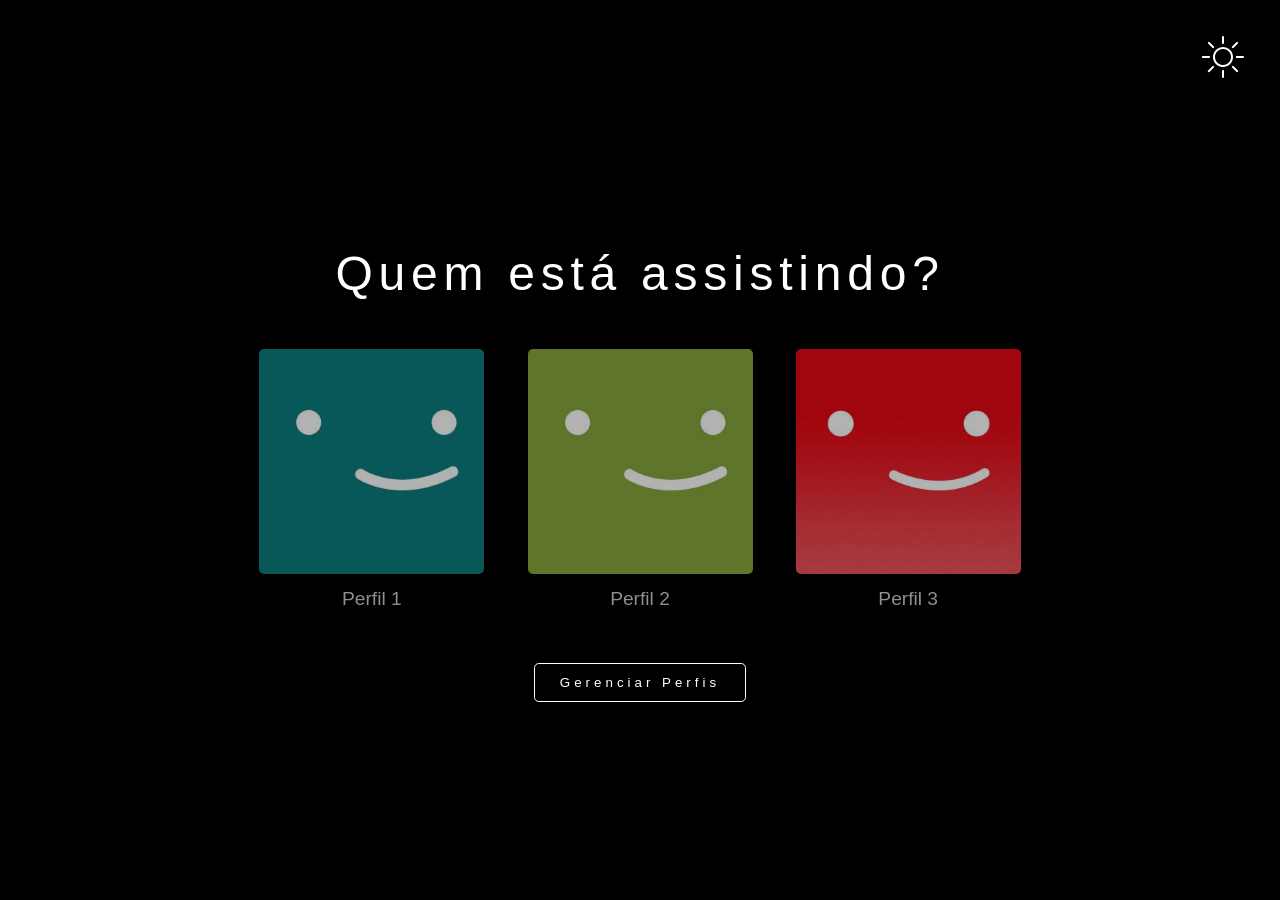
<file: index.html>
<!DOCTYPE html>
<html lang="pt-br">
    <head>
        <meta charset="UTF-8">
        <meta name="viewport" content="width=device-width, initial-scale=1.0">
        <title>Netflix</title>
        <link rel="stylesheet" href="css/styles.css">
        <link rel="stylesheet" href="css/tema-claro.css">
        <link rel="icon" href="assets/images/logo.png" type="image/x-icon">
    </head>
    <body>
        <main>
            <header>
                <h1>Quem está assistindo?</h1>
                <img id="botaoAlterarTema" src="assets/images/tema-claro.png" alt="Alterar Tema">
            </header>
            <section class="perfis">
                <ul class="perfis-lista">
                    <li class="perfil">
                        <a href="catalogo/catalogo.html">
                            <img class="imagem" src="assets/images/perfil-1.jpg" alt="Perfil do primeiro usuário">
                            <p class="nome">Perfil 1</p>
                        </a>
                    </li>
                    <li class="perfil">
                        <a href="catalogo/catalogo.html">
                            <img class="imagem" src="assets/images/perfil-2.jpg" alt="Perfil do segundo usuário">
                            <p class="nome">Perfil 2</p>
                        </a>
                    </li>
                    <li class="perfil">
                        <a href="catalogo/catalogo.html">
                            <img class="imagem" src="assets/images/perfil-3.jpg" alt="Perfil do terceiro usuário">
                            <p class="nome">Perfil 3</p>
                        </a>
                    </li>
                </ul>
            </section>

            <footer class="divisao-botao">
                <button class="botao">Gerenciar Perfis</button>
            </footer>
        </main>
        <script src="javaScript/temaClaro.js"></script>
        <script src="javaScript/index.js"></script>
    </body>
</html>
</file>
<file: css/styles.css>
@font-face {
    font-family: 'BebasNeue'; /* O nome que você vai usar no código */
    src: url('../assets/fonts/BebasNeue-Regular.ttf') format('truetype');
    font-weight: normal;
    font-style: normal;
}

* {
    margin: 0;
    padding: 0;
}

body {
    font-family: 'MinhaFonteCustomizada', sans-serif;
    background-color: #000000;
}

main {
    align-content: center;
    height: 100vh;
    text-align: center;
}

header {
    display: flex;
    justify-content: center;
}

#botaoAlterarTema {
    position: absolute;
    right: 2em;
    top: 2em;
    border: none;
}

h1 {
    color: #FFFFFF;
    font-size: 3em;
    margin: 1em 0;
    font-weight: 500;
    letter-spacing: 0.12em;
}

p {
    color: #FFFFFF;
    font-size: 1.2em;
    margin-top: 0.5em;
    opacity: 0.8;
}

.perfis-lista {
    display: flex;
    justify-content: center;
    list-style: none;
    gap: 2.7em;
}

.perfil {
    opacity: 0.7;
}

.perfil a {
    text-decoration: none;
}

.perfil:hover {
    opacity: 1;
    cursor: pointer;
    font-weight: bold;
}

.perfil img {
    width: 100%;
    height: 25vh;
    border-radius: 5px;
}

img:hover {
    border: 3px solid #FFFFFF;
    cursor: pointer;
}

.divisao-botao {
    display: flex;
    justify-content: center;
}

.botao {
    margin-top: 4em;
    padding: 0.8em 1.9em;
    background-color: #000000;
    border: 0.08rem solid #FFFFFF;
    color: #FFFFFF;
    text-decoration: none;
    border-radius: 0.3rem;
    opacity: 0.6;
    letter-spacing: 0.30em;
}

.botao:hover {
    border-color: #FFFFFF;
    color: #FFFFFF;
    opacity: 1;
    cursor: pointer;
}

@media (max-width: 600px) {
    #botaoAlterarTema {
        order: -1;
        height: 10vh;
        margin: 1em 0;
        top: 0.4em;
    }

    header {
        padding: 2em;
    }

    h1 {
        font-size: 2.3em;
        letter-spacing: 0.12em;
        margin: 2em 0.2em;
    }

    .perfis-lista {
        flex-direction: column;
        align-items: center;
    }

    img {
        height: 26vh;
    }

    .botao {
        margin: 3em 0;
        padding: 0.8em 1.4em;
        font-size: 1em;
    }
}

@media (max-width: 400px) {
    header {
        flex-direction: column;
        align-items: center;
    }

    #botaoAlterarTema {
        position: relative;
        right: inherit;
        top: inherit;
        order: -1;
        height: 10vh;
        margin: 1em 0;
    }

    h1 {
        font-size: 1.2em;
        letter-spacing: 0.12em;
        margin: 2em 0;
    }

    .perfis-lista {
        flex-direction: column;
        align-items: center;
    }

    img {
        height: 18vh;
    }

    .botao {
        margin: 3em 0;
        padding: 0.7em 1.2em;
        font-size: 0.8em;
    }
}
</file>
<file: css/tema-claro.css>
.tema-claro {
    background-color: #FFFFFF;
}

.tema-claro h1, .tema-claro p {
    color: #000000;
}

.tema-claro .perfil, .botao {
    opacity: 1;
}

.tema-claro .perfil:hover {
    p {
        color: yellow;
    }

    img {
        border-color: yellow;
    }
}
</file>
